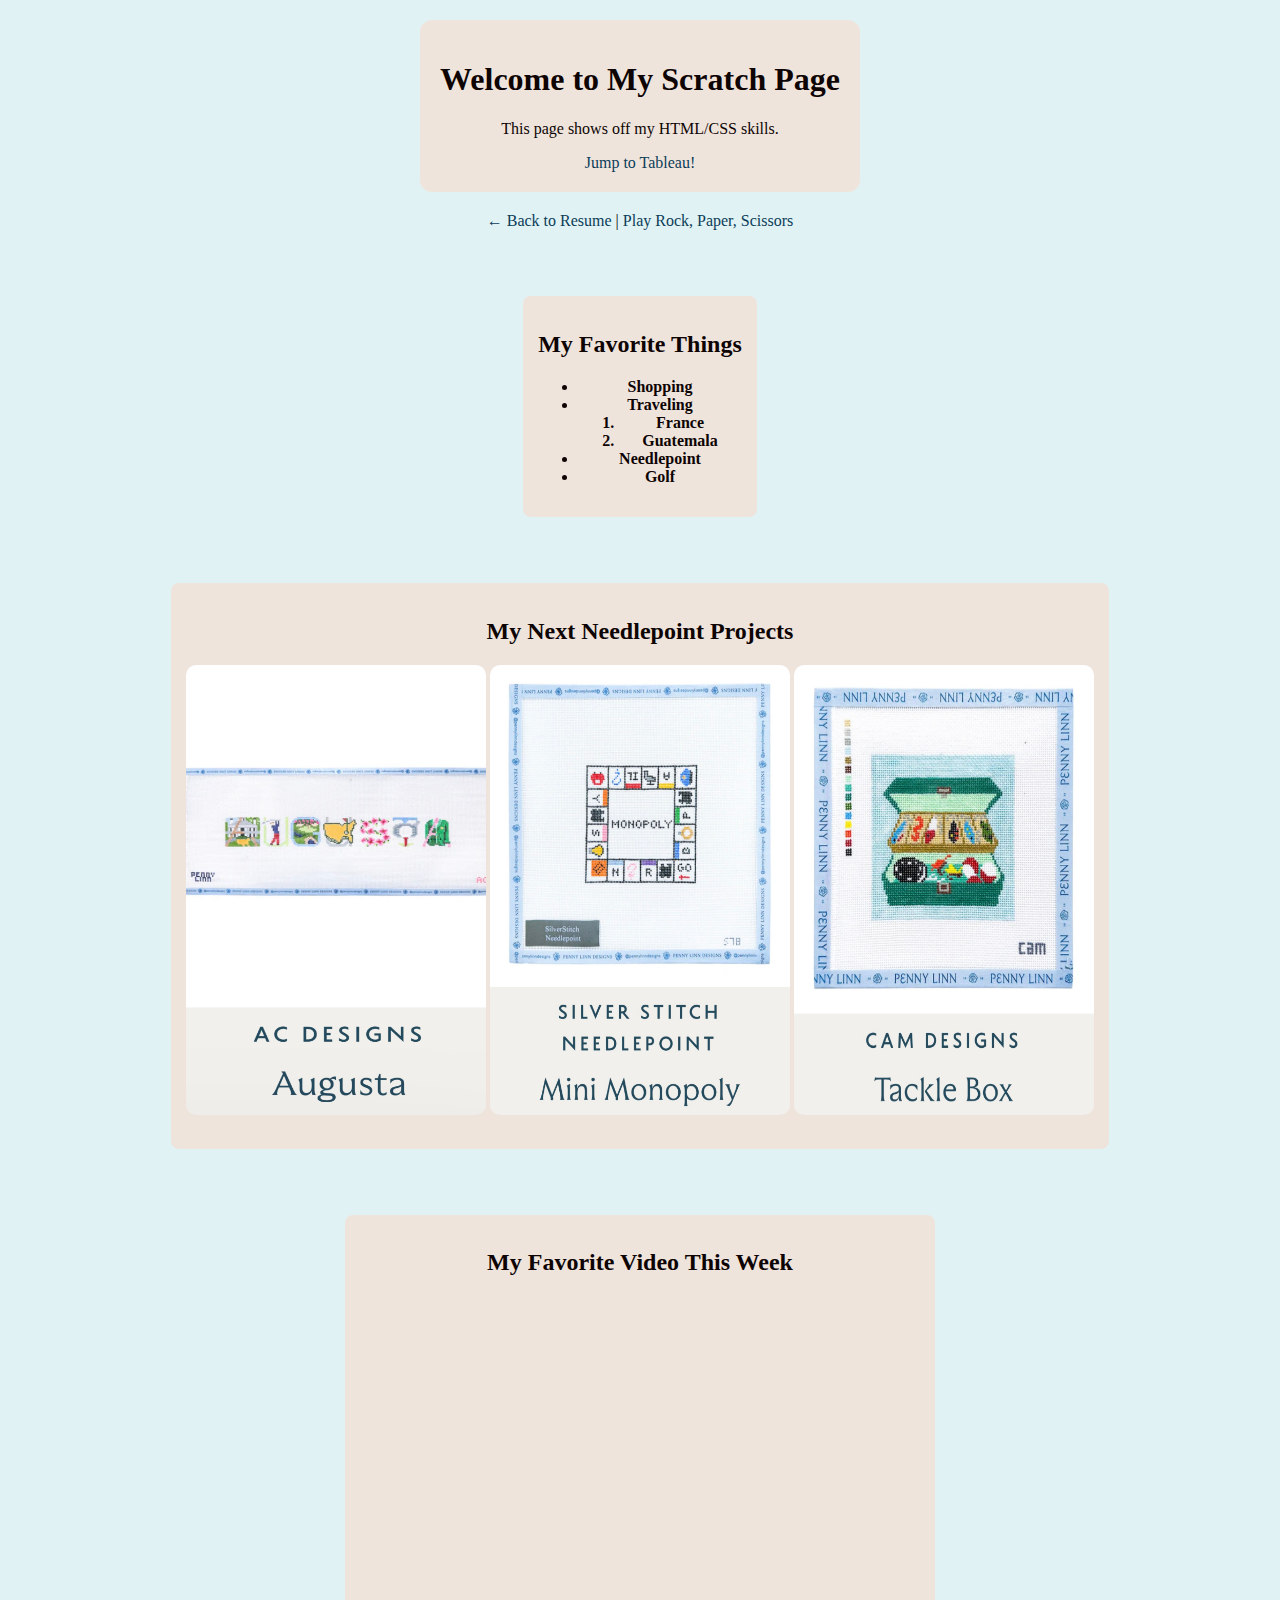
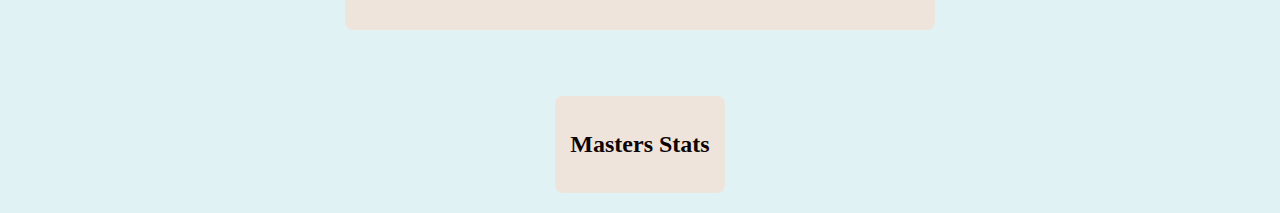
<file: Index.html>
<!DOCTYPE html>
<html lang="en">
<head>
  <meta charset="UTF-8" />
  <meta name="viewport" content="width=device-width, initial-scale=1.0"/>
  <title>My Scratch Page</title>
  <link rel="stylesheet" href="css/scratch.css"/>
</head>


<body>

  <div class="header">
    <h1>Welcome to My Scratch Page</h1> 
    <p>This page shows off my HTML/CSS skills.</p>
    <a href="#tableau">Jump to Tableau!</a>
  </div>

  <div class="links">
    <a href="index.html">← Back to Resume</a> |
    <a href="webapp.html">Play Rock, Paper, Scissors</a>
  </div>

  <br>
  <br>

  <div class="lists">
    <h2>My Favorite Things</h2>
    <ul>
      <li>Shopping</li>
      <li>Traveling
        <ol>
          <li>France</li>
          <li>Guatemala</li>
        </ol>
      </li>
      <li>Needlepoint</li>
      <li>Golf</li>
    </ul>
  </div>
  <br>
  <br>

  <div class="image-video">
    <h2>My Next Needlepoint Projects</h2>
    <img src="assets/img/NeedleGolf.jpeg" alt="NeedleGolf" width="300" height="450">
    <img src="assets/img/Monopoly.jpeg" alt="Monopoly" width="300" height="450">
    <img src="assets/img/Tacklebox.jpeg" alt="Tacklebox" width="300" height="450">
  </div>
<br>
<br>

  <div class="image-video">
    <h2> My Favorite Video This Week</h2>
    <iframe width="560" height="315" src="https://www.youtube.com/embed/6bKoORH2sY4" frameborder="0" allowfullscreen></iframe>
  </div>

  <br>
  <br>

  <div id="tableau">
    <h2>Masters Stats</h2>
    <div class='tableauPlaceholder' id='viz1745363143057' style='position: relative'>
        <noscript>
         <a href='#'>
         <img alt='Masters Tournament' src='https://public.tableau.com/static/images/Ma/Masters_5/MastersTournament/1_rss.png' style='border: none' />
          </a>
     </noscript>
     <object class='tableauViz' style='display:none;'>
     <param name='host_url' value='https%3A%2F%2Fpublic.tableau.com%2F' />
     <param name='embed_code_version' value='3' />
    <param name='site_root' value='' />
    <param name='name' value='Masters_5/MastersTournament' />
     <param name='tabs' value='no' />
      <param name='toolbar' value='yes' />
      <param name='static_image' value='https://public.tableau.com/static/images/Ma/Masters_5/MastersTournament/1.png' />
      <param name='animate_transition' value='yes' />
      <param name='display_static_image' value='yes' />
      <param name='display_spinner' value='yes' />
      <param name='display_overlay' value='yes' />
      <param name='display_count' value='yes' />
      <param name='language' value='en-US' />
    </object>
  </div>

  <script type='text/javascript'>
    var divElement = document.getElementById('viz1745363143057');
    var vizElement = divElement.getElementsByTagName('object')[0];
    vizElement.style.width = '900px';
    vizElement.style.height = '687px';
    var scriptElement = document.createElement('script');
    scriptElement.src = 'https://public.tableau.com/javascripts/api/viz_v1.js';
    vizElement.parentNode.insertBefore(scriptElement, vizElement);
  </script>
          

</body>
</html>
</file>
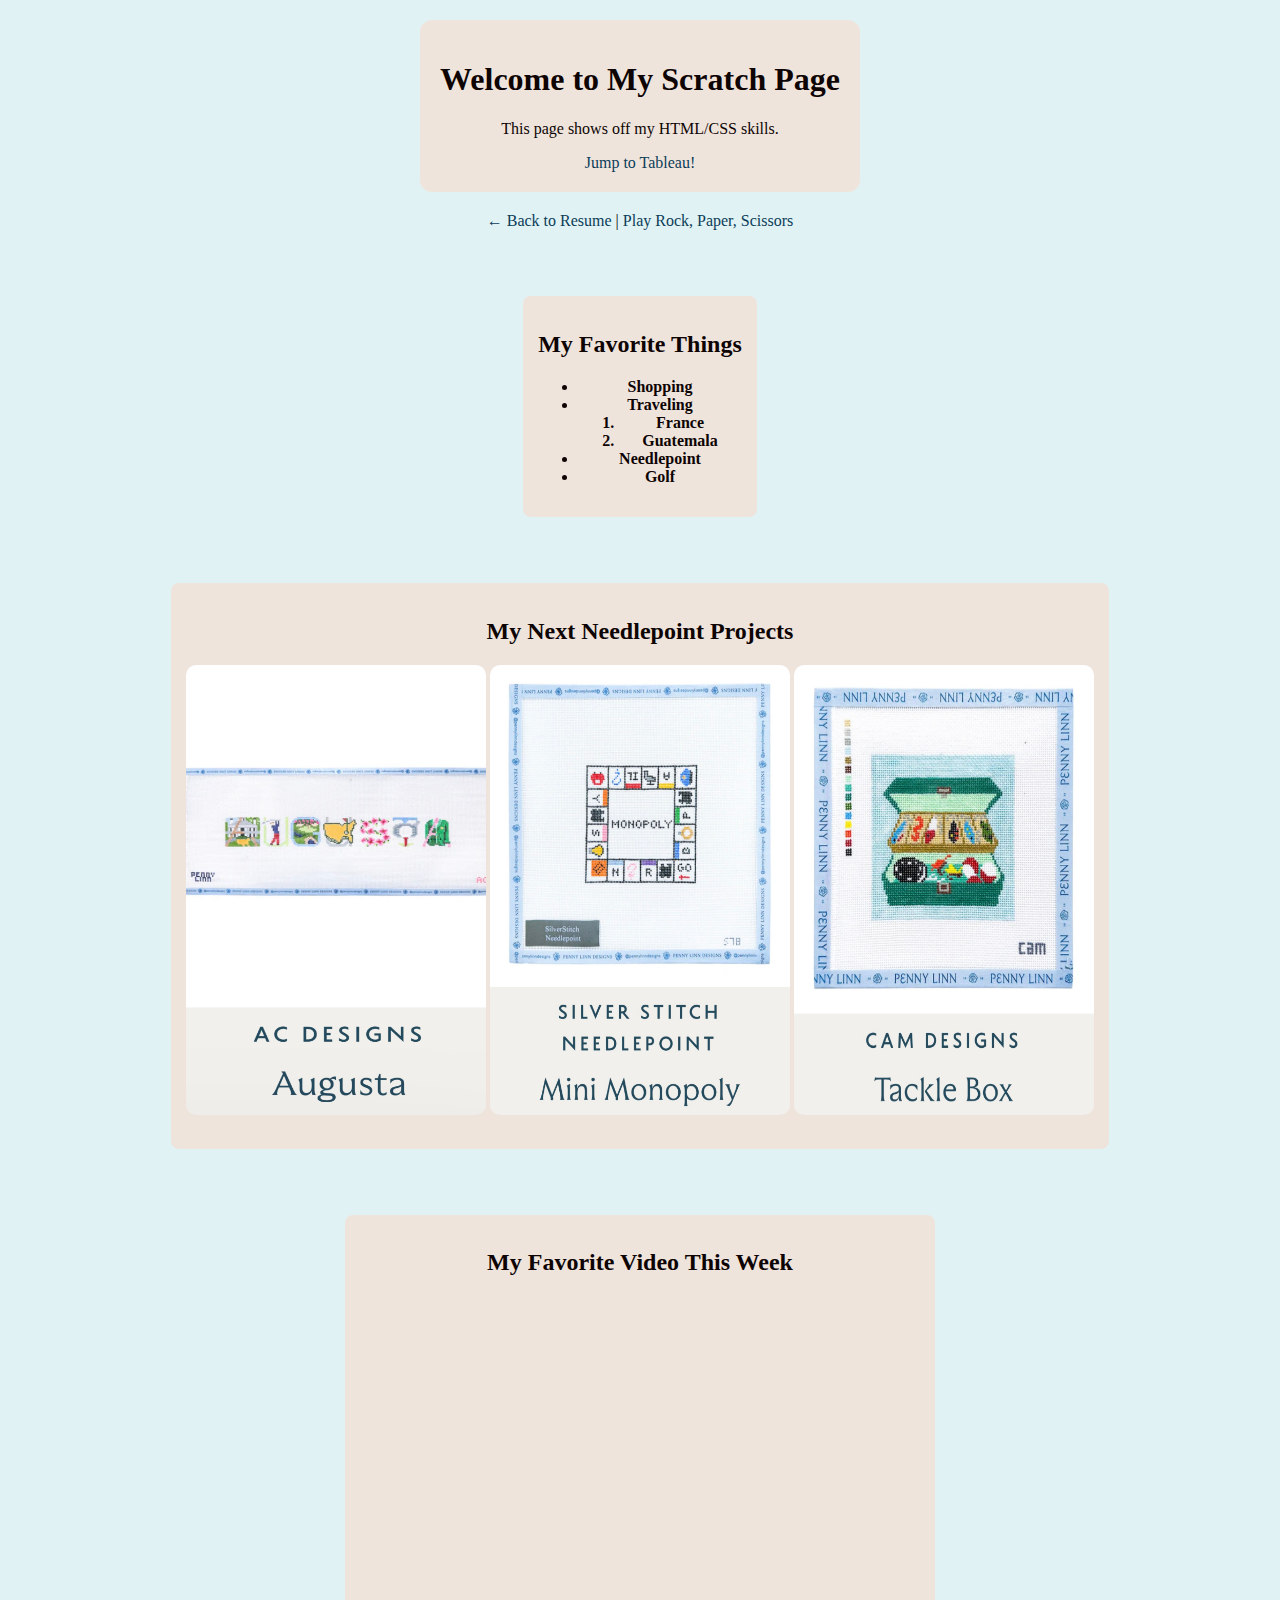
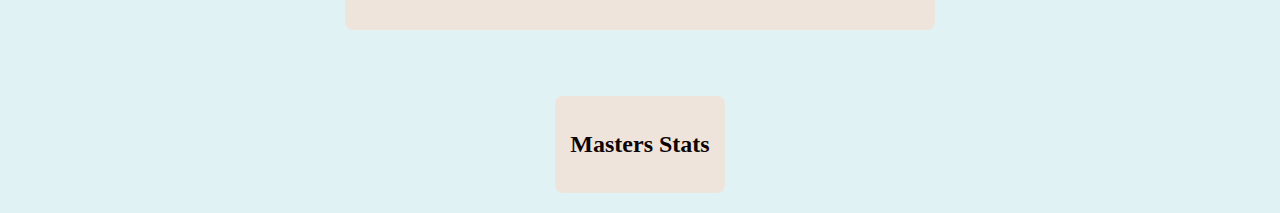
<file: index.html>
<!DOCTYPE html>
<html lang="en">
<head>
  <meta charset="UTF-8" />
  <meta name="viewport" content="width=device-width, initial-scale=1.0"/>
  <title>My Scratch Page</title>
  <link rel="stylesheet" href="css/scratch.css"/>
</head>


<body>

  <div class="header">
    <h1>Welcome to My Scratch Page</h1> 
    <p>This page shows off my HTML/CSS skills.</p>
    <a href="#tableau">Jump to Tableau!</a>
  </div>

  <div class="links">
    <a href="resume.html">← Back to Resume</a> |
    <a href="webapp.html">Play Rock, Paper, Scissors</a>
  </div>

  <br>
  <br>

  <div class="lists">
    <h2>My Favorite Things</h2>
    <ul>
      <li>Shopping</li>
      <li>Traveling
        <ol>
          <li>France</li>
          <li>Guatemala</li>
        </ol>
      </li>
      <li>Needlepoint</li>
      <li>Golf</li>
    </ul>
  </div>
  <br>
  <br>

  <div class="image-video">
    <h2>My Next Needlepoint Projects</h2>
    <img src="assets/img/NeedleGolf.jpeg" alt="NeedleGolf" width="300" height="450">
    <img src="assets/img/Monopoly.jpeg" alt="Monopoly" width="300" height="450">
    <img src="assets/img/Tacklebox.jpeg" alt="Tacklebox" width="300" height="450">
  </div>
<br>
<br>

  <div class="image-video">
    <h2> My Favorite Video This Week</h2>
    <iframe width="560" height="315" src="https://www.youtube.com/embed/6bKoORH2sY4" frameborder="0" allowfullscreen></iframe>
  </div>

  <br>
  <br>

  <div id="tableau">
    <h2>Masters Stats</h2>
    <div class='tableauPlaceholder' id='viz1745363143057' style='position: relative'>
        <noscript>
         <a href='#'>
         <img alt='Masters Tournament' src='https://public.tableau.com/static/images/Ma/Masters_5/MastersTournament/1_rss.png' style='border: none' />
          </a>
     </noscript>
     <object class='tableauViz' style='display:none;'>
     <param name='host_url' value='https%3A%2F%2Fpublic.tableau.com%2F' />
     <param name='embed_code_version' value='3' />
    <param name='site_root' value='' />
    <param name='name' value='Masters_5/MastersTournament' />
     <param name='tabs' value='no' />
      <param name='toolbar' value='yes' />
      <param name='static_image' value='https://public.tableau.com/static/images/Ma/Masters_5/MastersTournament/1.png' />
      <param name='animate_transition' value='yes' />
      <param name='display_static_image' value='yes' />
      <param name='display_spinner' value='yes' />
      <param name='display_overlay' value='yes' />
      <param name='display_count' value='yes' />
      <param name='language' value='en-US' />
    </object>
  </div>

  <script type='text/javascript'>
    var divElement = document.getElementById('viz1745363143057');
    var vizElement = divElement.getElementsByTagName('object')[0];
    vizElement.style.width = '900px';
    vizElement.style.height = '687px';
    var scriptElement = document.createElement('script');
    scriptElement.src = 'https://public.tableau.com/javascripts/api/viz_v1.js';
    vizElement.parentNode.insertBefore(scriptElement, vizElement);
  </script>
          

</body>
</html>
</file>
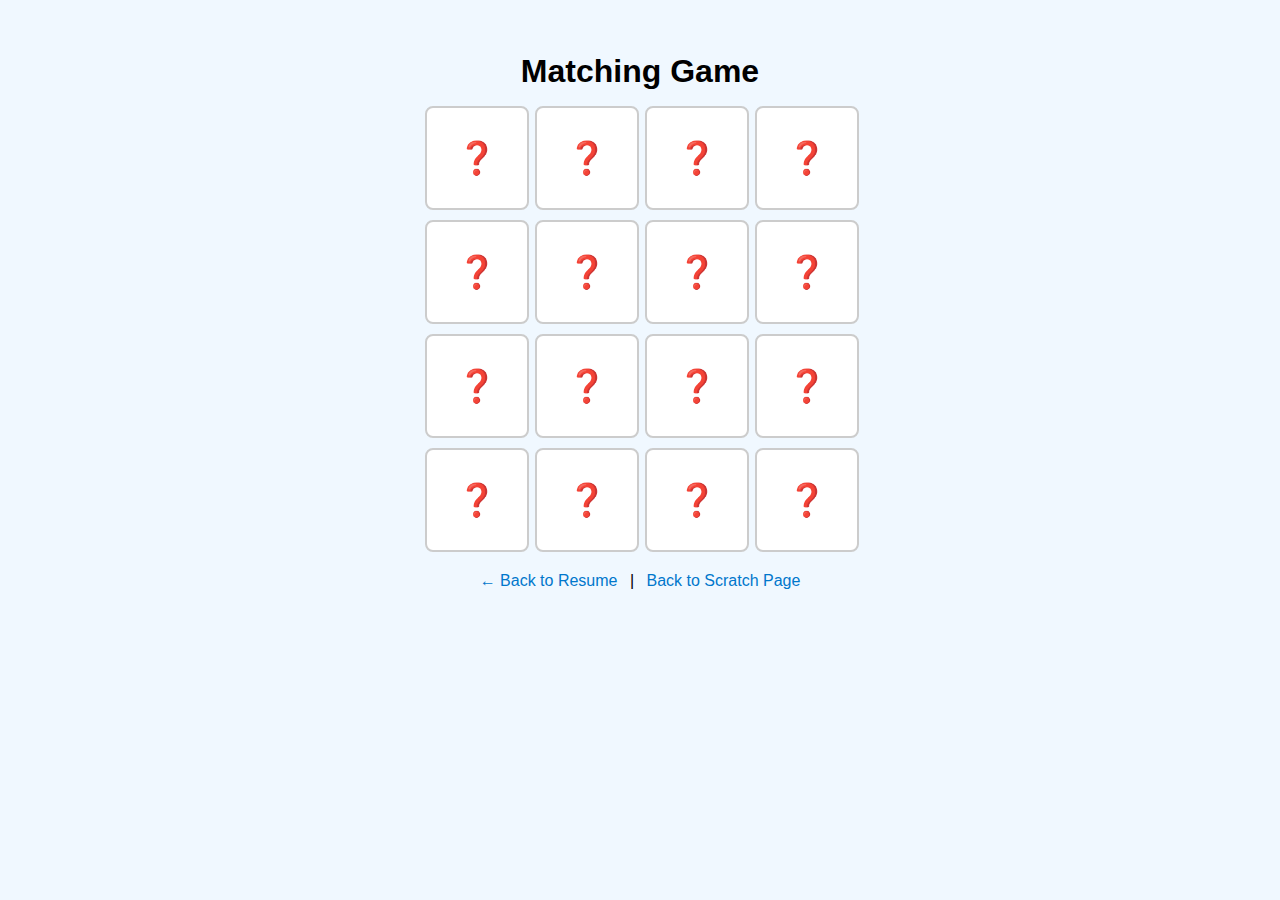
<file: matching.html>
<!DOCTYPE html>
<html lang="en">
<head>
  <meta charset="UTF-8">
  <title>Matching Game</title>
  <style>
    body {
      font-family: sans-serif;
      background-color: #f0f8ff;
      display: flex;
      flex-direction: column;
      align-items: center;
      margin: 0;
      padding: 2rem;
      position: relative;
      overflow: hidden;
    }

    h1 {
      margin-bottom: 1rem;
    }

    .game-board {
      display: grid;
      grid-template-columns: repeat(4, 100px);
      gap: 10px;
    }

    .card {
      width: 100px;
      height: 100px;
      background-color: #fff;
      border: 2px solid #ccc;
      border-radius: 8px;
      display: flex;
      align-items: center;
      justify-content: center;
      font-size: 2rem;
      cursor: pointer;
      transition: background 0.3s;
    }

    .card.matched {
      background-color: #d4edda;
      cursor: default;
    }

    .card.flipped {
      background-color: #fff8dc;
    }

    #winMessage {
      display: none;
      position: fixed;
      top: 30%;
      left: 50%;
      transform: translate(-50%, -50%);
      background: #ffffff;
      padding: 30px 40px;
      border: 2px solid #4caf50;
      border-radius: 12px;
      font-size: 24px;
      font-weight: bold;
      color: #4caf50;
      box-shadow: 0 4px 10px rgba(0,0,0,0.2);
      z-index: 1000;
      text-align: center;
    }

    #winMessage button {
      margin-top: 1rem;
      padding: 10px 20px;
      font-size: 16px;
      border: none;
      background-color: #4caf50;
      color: white;
      border-radius: 8px;
      cursor: pointer;
    }

    .links {
      margin-top: 20px;
      font-size: 16px;
    }

    .links a {
      text-decoration: none;
      color: #0077cc;
      margin: 0 8px;
    }

    .links a:hover {
      text-decoration: underline;
    }

    canvas#confettiCanvas {
      position: fixed;
      top: 0;
      left: 0;
      pointer-events: none;
      z-index: 999;
    }
  </style>
</head>
<body>
  <h1>Matching Game</h1>

  <div class="game-board" id="gameBoard"></div>

  <!-- Navigation Links -->
  <div class="links">
    <a href="resume.html">← Back to Resume</a> |
    <a href="index.html">Back to Scratch Page</a>
  </div>

  <div id="winMessage">
    🎉 Congratulations, you won!! 🎉<br>
    <button onclick="resetGame()">Play Again</button>
  </div>

  <canvas id="confettiCanvas"></canvas>

  <script>
    const originalEmojis = ['🍎', '🍌', '🍇', '🍉', '🍓', '🍍', '🍒', '🥝'];
    let emojis = [];
    let cards = [];
    let flippedCards = [];
    let matchedCount = 0;

    const gameBoard = document.getElementById('gameBoard');
    const winMessage = document.getElementById('winMessage');
    const confettiCanvas = document.getElementById('confettiCanvas');
    const ctx = confettiCanvas.getContext('2d');
    let confettiParticles = [];
    let animationFrameId;

    function shuffle(array) {
      return [...array].sort(() => 0.5 - Math.random());
    }

    function createCard(emoji) {
      const card = document.createElement('div');
      card.classList.add('card');
      card.dataset.emoji = emoji;
      card.innerText = '❓';

      card.addEventListener('click', () => {
        if (card.classList.contains('flipped') || card.classList.contains('matched') || flippedCards.length === 2) return;

        card.innerText = emoji;
        card.classList.add('flipped');
        flippedCards.push(card);

        if (flippedCards.length === 2) {
          const [first, second] = flippedCards;
          if (first.dataset.emoji === second.dataset.emoji) {
            first.classList.add('matched');
            second.classList.add('matched');
            matchedCount += 2;
            if (matchedCount === cards.length) {
              winMessage.style.display = 'block';
              launchConfetti();
            }
          } else {
            setTimeout(() => {
              first.innerText = '❓';
              second.innerText = '❓';
              first.classList.remove('flipped');
              second.classList.remove('flipped');
            }, 800);
          }
          flippedCards = [];
        }
      });

      return card;
    }

    function setupGame() {
      emojis = shuffle(originalEmojis);
      cards = shuffle([...emojis, ...emojis]);
      cards.forEach(emoji => {
        const cardElement = createCard(emoji);
        gameBoard.appendChild(cardElement);
      });
    }

    function resetGame() {
      // Reset state
      gameBoard.innerHTML = '';
      flippedCards = [];
      matchedCount = 0;
      winMessage.style.display = 'none';

      cancelAnimationFrame(animationFrameId);
      confettiParticles = [];
      ctx.clearRect(0, 0, confettiCanvas.width, confettiCanvas.height);

      setupGame();
    }

    function launchConfetti() {
      confettiCanvas.width = window.innerWidth;
      confettiCanvas.height = window.innerHeight;

      confettiParticles = [];
      for (let i = 0; i < 150; i++) {
        confettiParticles.push({
          x: Math.random() * confettiCanvas.width,
          y: Math.random() * confettiCanvas.height - confettiCanvas.height,
          size: Math.random() * 8 + 2,
          speedY: Math.random() * 3 + 2,
          color: `hsl(${Math.random() * 360}, 70%, 60%)`,
        });
      }

      function draw() {
        ctx.clearRect(0, 0, confettiCanvas.width, confettiCanvas.height);
        for (let p of confettiParticles) {
          ctx.fillStyle = p.color;
          ctx.beginPath();
          ctx.arc(p.x, p.y, p.size, 0, Math.PI * 2);
          ctx.fill();
        }
      }

      function update() {
        for (let p of confettiParticles) {
          p.y += p.speedY;
          if (p.y > confettiCanvas.height) {
            p.y = -10;
            p.x = Math.random() * confettiCanvas.width;
          }
        }
      }

      function animate() {
        draw();
        update();
        animationFrameId = requestAnimationFrame(animate);
      }

      animate();
    }

    setupGame();
  </script>
</body>
</html>
</file>
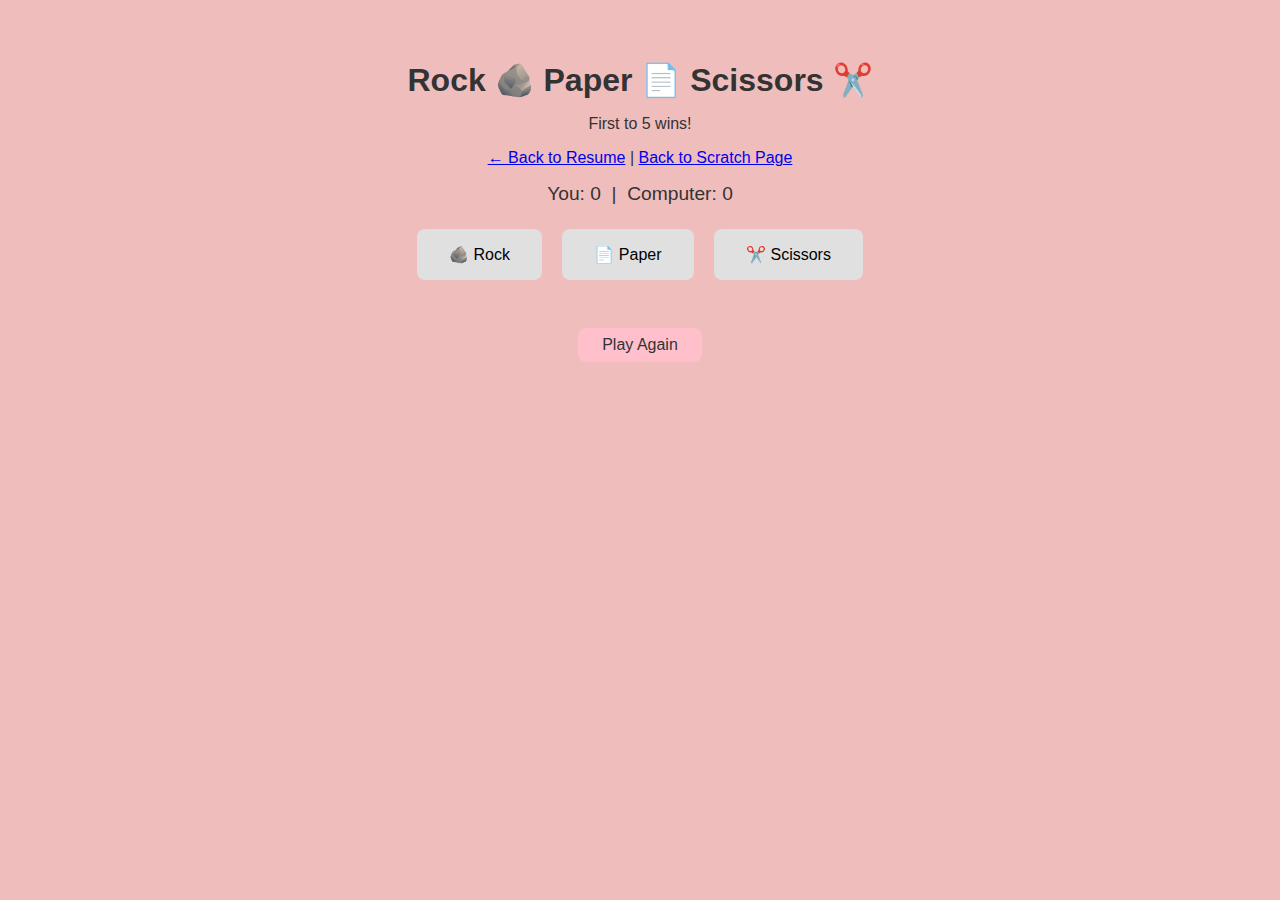
<file: webapp.html>
<!DOCTYPE html>
<html lang="en">
<head>
  <meta charset="UTF-8" />
  <meta name="viewport" content="width=device-width, initial-scale=1.0"/>
  <title>Rock Paper Scissors</title>
  <style>
    body {
      font-family: Arial, sans-serif;
      text-align: center;
      padding: 2rem;
      background-color: #f0bdbd;
      color: #333;
    }

    h1 {
      margin-bottom: 0.5rem;
    }

    .scoreboard {
      margin: 1rem 0;
      font-size: 1.2rem;
    }

    .buttons button {
      margin: 0.5rem;
      padding: 1rem 2rem;
      font-size: 1rem;
      cursor: pointer;
      border: none;
      border-radius: 8px;
      background-color: #e0e0e0;
      transition: background-color 0.3s;
    }

    .buttons button:hover {
      background-color: #c0c0c0;
    }

    .result, .final-result {
      margin-top: 1rem;
      font-size: 1.2rem;
      font-weight: bold;
    }

    .final-result {
      color: #0077cc;
    }

    .hidden {
      display: none;
    }

    .reset {
      margin-top: 1.5rem;
      display: inline-block;
      padding: 0.5rem 1.5rem;
      font-size: 1rem;
      background-color: #ffc0cb;
      color: #333;
      border: none;
      border-radius: 8px;
      cursor: pointer;
    }

    .reset:hover {
      background-color: #f4aabb;
    }
  </style>
</head>
<body>
  <h1>Rock 🪨 Paper 📄 Scissors ✂️</h1>
  <p>First to 5 wins!</p>

  <div class="links">
    <a href="resume.html">← Back to Resume</a> |
    <a href="isfinal.html">Back to Scratch Page</a>
  
  <div class="scoreboard">
    You: <span id="playerScore">0</span> &nbsp;|&nbsp;
    Computer: <span id="computerScore">0</span>
  </div>

  <div class="buttons">
    <button onclick="playRound('rock')">🪨 Rock</button>
    <button onclick="playRound('paper')">📄 Paper</button>
    <button onclick="playRound('scissors')">✂️ Scissors</button>
  </div>

  <div class="result" id="roundResult"></div>
  <div class="final-result hidden" id="finalResult"></div>
  <button class="reset hidden" id="resetButton" onclick="resetGame()">Play Again</button>

  <script>
    let playerScore = 0;
    let computerScore = 0;

    function computerPlay() {
      const choices = ['rock', 'paper', 'scissors'];
      return choices[Math.floor(Math.random() * choices.length)];
    }

    function playRound(playerSelection) {
      if (playerScore >= 5 || computerScore >= 5) return;

      const computerSelection = computerPlay();
      let resultText = `You chose ${emoji(playerSelection)}, Computer chose ${emoji(computerSelection)}. `;

      if (playerSelection === computerSelection) {
        resultText += "It's a tie!";
      } else if (
        (playerSelection === 'rock' && computerSelection === 'scissors') ||
        (playerSelection === 'paper' && computerSelection === 'rock') ||
        (playerSelection === 'scissors' && computerSelection === 'paper')
      ) {
        playerScore++;
        resultText += "You win this round!";
      } else {
        computerScore++;
        resultText += "Computer wins this round!";
      }

      document.getElementById('playerScore').textContent = playerScore;
      document.getElementById('computerScore').textContent = computerScore;
      document.getElementById('roundResult').textContent = resultText;

      if (playerScore === 5 || computerScore === 5) {
        const winner = playerScore === 5 ? "You" : "Computer";
        document.getElementById('finalResult').textContent = `${winner} win the game! 🎉`;
        document.getElementById('finalResult').classList.remove('hidden');
        document.getElementById('resetButton').classList.remove('hidden');
      }
    }

    function resetGame() {
      playerScore = 0;
      computerScore = 0;
      document.getElementById('playerScore').textContent = playerScore;
      document.getElementById('computerScore').textContent = computerScore;
      document.getElementById('roundResult').textContent = '';
      document.getElementById('finalResult').textContent = '';
      document.getElementById('finalResult').classList.add('hidden');
      document.getElementById('resetButton').classList.add('hidden');
    }

    function emoji(choice) {
      if (choice === 'rock') return '🪨';
      if (choice === 'paper') return '📄';
      return '✂️';
    }
  </script>
</body>
</html>
</file>
<file: css/scratch.css>
body {
    font-family: Cambria, Cochin, Georgia, Times, 'Times New Roman', serif;
    background-color: #e1f2f4;
    color: #0e0404;
    padding: 20px;
    background-size: cover;
    background-position: center center;
    margin: 0;

    display: flex;
    flex-direction: column;
    align-items: center;
    text-align: center;
  }
  
  a {
    color: #0b3d58;
    text-decoration: none;
  }
  
  .header {
    background-color: #efe4dc;
    padding: 20px;
    border-radius: 12px;
    margin-bottom: 20px;
  }
  
  .lists, .image-video, #tableau {
    margin-top: 30px;
    padding: 15px;
    border: 1px solid: #efe4dc;
    ;
    border-radius: 8px;
    background-color: #efe4dc;
    ;
  }
  
  img {
    border-radius: 10px;
    margin-bottom: 15px;
  }

.lists ul li {
  font-weight: bold;
    color: light-pink;
}
</file>
